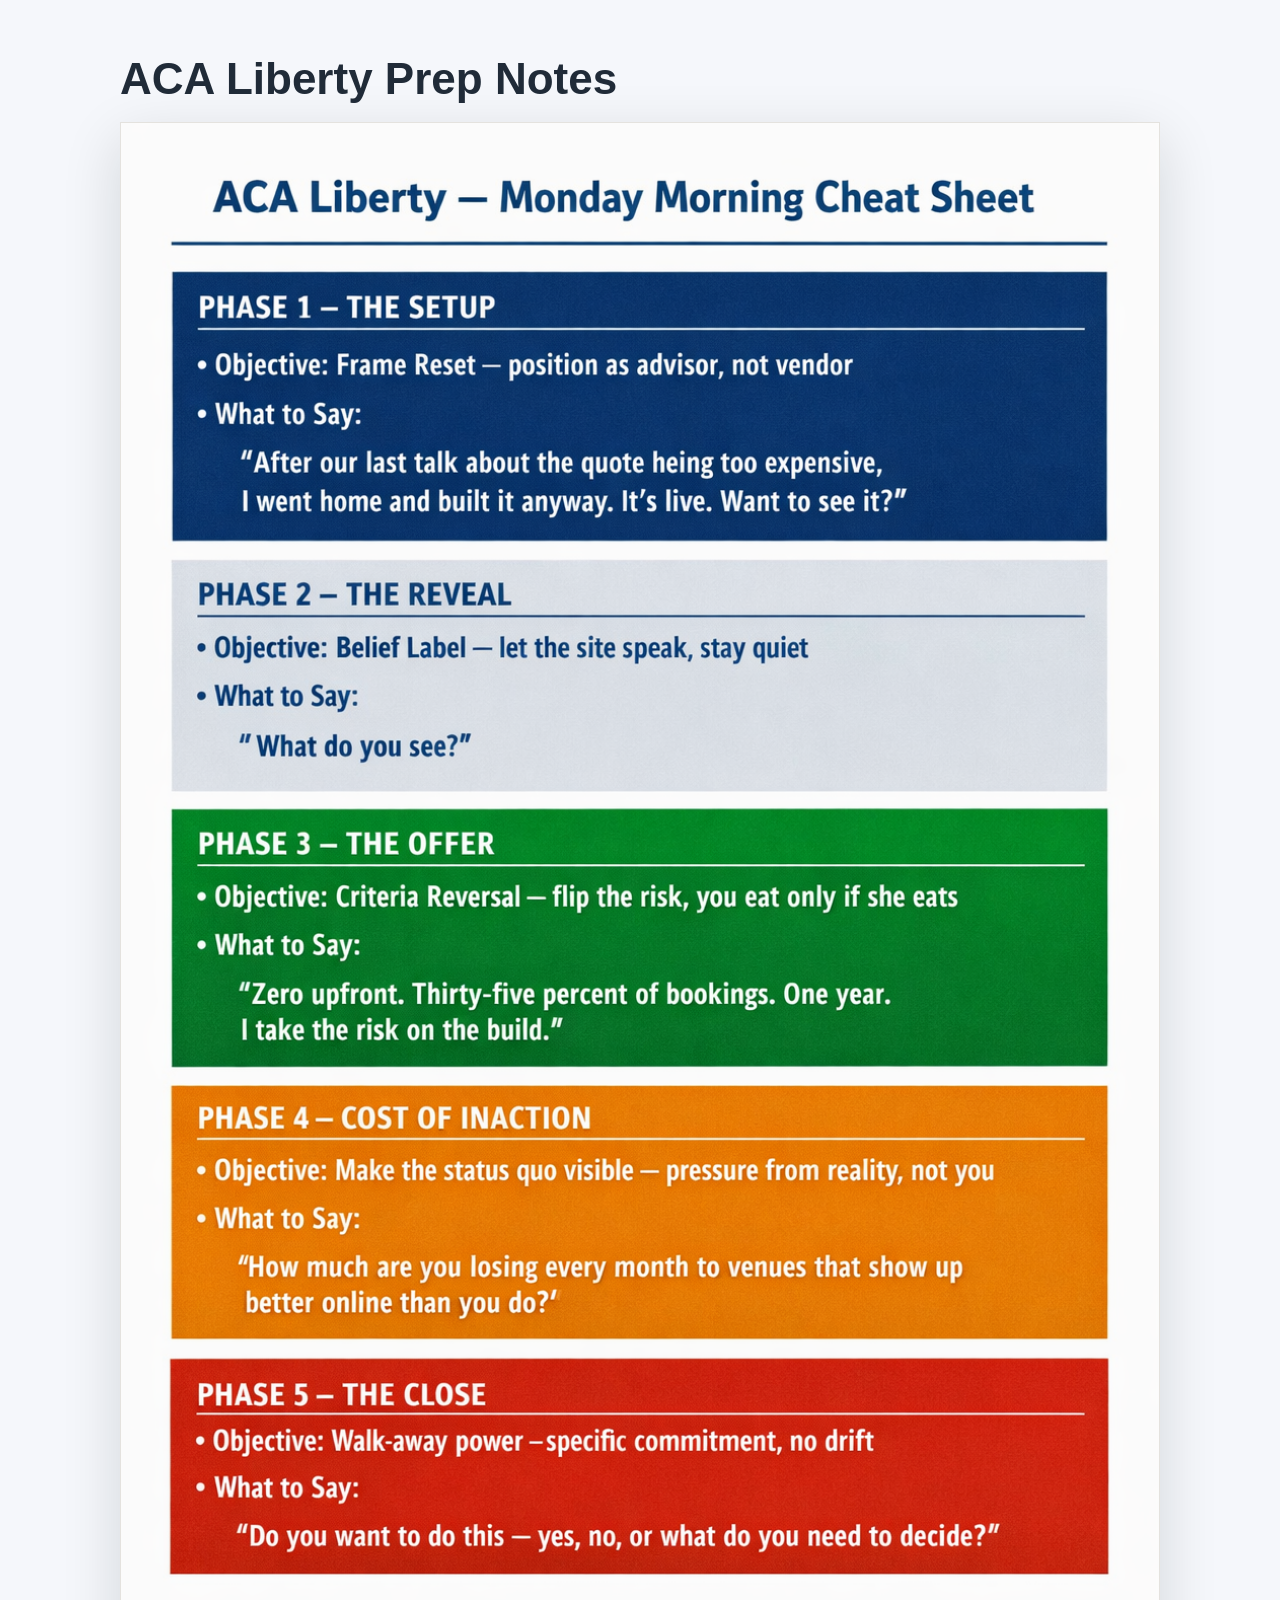
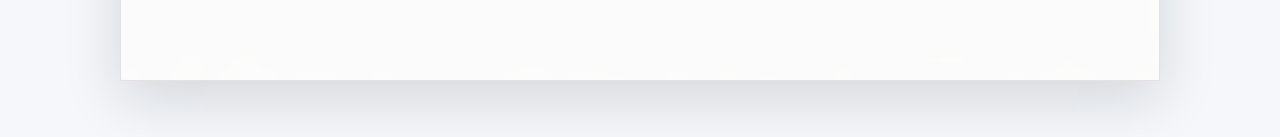
<file: prep-notes.html>
<!doctype html>
<html lang="en">
  <head>
    <meta charset="utf-8">
    <meta name="viewport" content="width=device-width, initial-scale=1">
    <title>Prep Notes</title>
    <meta name="robots" content="noindex, nofollow">
    <link rel="stylesheet" href="styles.css">
  </head>
  <body class="prep-notes-page">
    <main class="prep-notes-wrap" aria-labelledby="prep-notes-title">
      <h1 id="prep-notes-title">ACA Liberty Prep Notes</h1>
      <img src="assets/private/aca-liberty-cheat-sheet.png" alt="ACA Liberty Monday morning cheat sheet">
    </main>
  </body>
</html>
</file>
<file: styles.css>
:root {
  --ink: #202123;
  --muted: #68625d;
  --paper: #fbf8f1;
  --cream: #f1e9dc;
  --white: #fffdf8;
  --charcoal: #171b22;
  --navy: #202b38;
  --brick: #8a3f2d;
  --brick-dark: #5b2d22;
  --brass: #b5894d;
  --sage: #596b5f;
  --line: rgba(32, 33, 35, 0.14);
  --shadow: 0 22px 55px rgba(29, 24, 20, 0.16);
}

* {
  box-sizing: border-box;
}

html {
  scroll-behavior: smooth;
}

body {
  margin: 0;
  color: var(--ink);
  background: var(--paper);
  font-family: Inter, system-ui, -apple-system, BlinkMacSystemFont, "Segoe UI", sans-serif;
  line-height: 1.55;
}

a {
  color: inherit;
}

img {
  display: block;
  width: 100%;
  height: 100%;
  object-fit: cover;
  background: #ddd3c6;
}

.site-header {
  position: sticky;
  top: 0;
  z-index: 20;
  display: flex;
  align-items: center;
  justify-content: space-between;
  gap: 24px;
  min-height: 76px;
  padding: 14px clamp(18px, 4vw, 56px);
  background: rgba(251, 248, 241, 0.94);
  border-bottom: 1px solid var(--line);
  backdrop-filter: blur(14px);
}

.brand {
  display: inline-flex;
  align-items: center;
  gap: 12px;
  min-width: 238px;
  text-decoration: none;
}

.brand-logo {
  width: 88px;
  height: auto;
  max-height: 54px;
  flex: 0 0 auto;
  object-fit: contain;
  background: transparent;
}

.brand strong,
.brand small {
  display: block;
}

.brand strong {
  font-size: 15px;
  line-height: 1.15;
}

.brand small {
  margin-top: 2px;
  color: var(--muted);
  font-size: 11px;
  line-height: 1.25;
}

.desktop-nav {
  display: flex;
  gap: clamp(14px, 2vw, 26px);
  font-size: 14px;
  font-weight: 800;
}

.desktop-nav a {
  text-decoration: none;
}

.menu-cta {
  display: inline-flex;
  align-items: center;
  justify-content: center;
  min-height: 36px;
  padding: 0.5rem 1rem;
  border: 1px solid #b8884a;
  border-radius: 2px;
  color: #0e1419 !important;
  background: #b8884a;
  font-size: 0.75rem;
  font-weight: 900;
  letter-spacing: 0.1em;
  line-height: 1;
  text-transform: uppercase;
  transition: background 0.3s ease, border-color 0.3s ease, transform 0.3s ease;
}

.menu-cta:hover,
.menu-cta:focus {
  border-color: #d4a463;
  background: #d4a463;
  transform: translateY(-1px);
}


.mobile-nav {
  position: relative;
  display: none;
  margin-left: auto;
}

.mobile-nav summary {
  display: inline-flex;
  align-items: center;
  justify-content: center;
  min-height: 42px;
  padding: 10px 14px;
  border: 1px solid rgba(91, 45, 34, 0.32);
  border-radius: 999px;
  color: var(--brick-dark);
  background: var(--white);
  font-size: 13px;
  font-weight: 900;
  list-style: none;
  cursor: pointer;
}

.mobile-nav summary::-webkit-details-marker {
  display: none;
}

.mobile-nav summary::after {
  margin-left: 8px;
  content: "v";
  font-size: 11px;
}

.mobile-nav[open] summary::after {
  content: "^";
}

.mobile-nav div {
  position: absolute;
  top: calc(100% + 10px);
  right: 0;
  z-index: 50;
  display: grid;
  min-width: 210px;
  overflow: hidden;
  border: 1px solid rgba(32, 33, 35, 0.14);
  background: var(--white);
  box-shadow: var(--shadow);
}

.mobile-nav a {
  padding: 13px 16px;
  border-bottom: 1px solid rgba(32, 33, 35, 0.08);
  color: var(--ink);
  font-size: 14px;
  font-weight: 900;
  text-decoration: none;
}

.mobile-nav a:last-child {
  border-bottom: 0;
}

.mobile-nav a:hover,
.mobile-nav a:focus-visible {
  color: var(--brick-dark);
  background: var(--cream);
}

.mobile-nav .menu-cta {
  margin: 10px;
  color: #0e1419 !important;
}

.button {
  display: inline-flex;
  align-items: center;
  justify-content: center;
  min-height: 46px;
  padding: 12px 18px;
  border: 1px solid transparent;
  border-radius: 4px;
  font-weight: 900;
  text-align: center;
  text-decoration: none;
  cursor: pointer;
}

.button-dark {
  color: var(--white);
  background: var(--brick-dark);
}

.button-light {
  color: var(--brick-dark);
  background: var(--white);
}

.button-outline-light {
  color: var(--white);
  border-color: rgba(255, 255, 255, 0.68);
}

.button-outline-dark {
  color: var(--brick-dark);
  border-color: rgba(91, 45, 34, 0.45);
}

.hero {
  position: relative;
  display: grid;
  align-items: end;
  min-height: clamp(620px, 92vh, 820px);
  overflow: hidden;
  color: var(--white);
  background: #141414;
}

.hero-media {
  position: absolute;
  inset: 0;
  overflow: hidden;
}

.hero-media iframe {
  position: absolute;
  top: 50%;
  left: 50%;
  width: 177.78vh;
  min-width: 100vw;
  height: 56.25vw;
  min-height: 100vh;
  border: 0;
  transform: translate(-50%, -50%) scale(1.08);
  pointer-events: none;
}
.foundation-photo-bg img {
  object-position: center center;
}
.foundation-hero .hero-scrim {
  background:
    linear-gradient(90deg, rgba(8, 10, 13, 0.92), rgba(8, 10, 13, 0.66) 46%, rgba(8, 10, 13, 0.2)),
    linear-gradient(0deg, rgba(8, 10, 13, 0.78), rgba(8, 10, 13, 0.08) 54%);
}

.hero-aca-logo {
  width: clamp(118px, 15vw, 178px);
  height: auto;
  margin: 0 0 22px;
  padding: 14px 16px;
  border: 1px solid rgba(255, 253, 248, 0.28);
  background: rgba(255, 253, 248, 0.9);
  box-shadow: 0 18px 42px rgba(0, 0, 0, 0.26);
  object-fit: contain;
}

.foundation-hero .eyebrow {
  color: #f1c77d;
  text-shadow: 0 2px 18px rgba(0, 0, 0, 0.65);
}

.foundation-hero h1 {
  color: #fffdf8;
  text-shadow: 0 4px 28px rgba(0, 0, 0, 0.78);
}

.foundation-hero .hero-copy {
  max-width: 700px;
  color: rgba(255, 253, 248, 0.94);
  font-weight: 800;
  text-shadow: 0 3px 18px rgba(0, 0, 0, 0.72);
}
.hero-scrim {
  position: absolute;
  inset: 0;
  background:
    linear-gradient(90deg, rgba(12, 13, 15, 0.9), rgba(12, 13, 15, 0.58) 48%, rgba(12, 13, 15, 0.24)),
    linear-gradient(0deg, rgba(12, 13, 15, 0.76), rgba(12, 13, 15, 0.08) 48%);
}

.hero-content {
  position: relative;
  width: min(760px, calc(100% - 36px));
  margin: 0 0 clamp(46px, 10vh, 96px) clamp(18px, 7vw, 96px);
}

.eyebrow {
  margin: 0 0 14px;
  color: var(--brass);
  font-size: 12px;
  font-weight: 900;
  letter-spacing: 0;
  text-transform: uppercase;
}

.eyebrow.dark {
  color: var(--brick);
}

h1,
h2,
h3,
p {
  margin-top: 0;
}

h1,
h2 {
  font-family: "Playfair Display", Georgia, serif;
  line-height: 1.04;
  letter-spacing: 0;
}

h1 {
  max-width: 760px;
  margin-bottom: 22px;
  font-size: clamp(46px, 7vw, 86px);
}

h2 {
  margin-bottom: 18px;
  font-size: clamp(34px, 4.6vw, 58px);
}

h3 {
  margin-bottom: 10px;
  font-size: 20px;
  line-height: 1.2;
}

.hero-copy {
  max-width: 650px;
  margin-bottom: 16px;
  font-size: clamp(18px, 2vw, 24px);
}

.hero-location {
  max-width: 590px;
  margin-bottom: 28px;
  color: rgba(255, 255, 255, 0.84);
}

.hero-actions {
  display: flex;
  flex-wrap: wrap;
  gap: 12px;
}



.why-hero .hero-scrim {
  background:
    linear-gradient(90deg, rgba(17, 19, 22, 0.94), rgba(17, 19, 22, 0.68) 50%, rgba(17, 19, 22, 0.24)),
    linear-gradient(0deg, rgba(17, 19, 22, 0.8), rgba(17, 19, 22, 0.08) 54%);
}

.why-hero .hero-copy,
.why-hero .hero-location {
  max-width: 820px;
  text-shadow: 0 3px 18px rgba(0, 0, 0, 0.72);
}

.why-partnership-section {
  color: var(--white);
  background: linear-gradient(135deg, var(--navy), #111316);
}

.why-partnership-section .section-heading h2,
.why-partnership-section .section-heading p {
  color: var(--white);
}

.why-proposal-list {
  max-width: 780px;
}

.why-proposal-list li {
  color: var(--white);
}

.offer-teaser-section {
  background: linear-gradient(135deg, var(--navy), #111316);
}

.offer-teaser-box {
  width: min(820px, 100%);
  margin: 0 auto;
  padding: clamp(30px, 6vw, 54px);
  border: 1px solid rgba(181, 137, 77, 0.38);
  color: var(--white);
  background:
    linear-gradient(0deg, rgba(17, 19, 22, 0.9), rgba(17, 19, 22, 0.9)),
    repeating-linear-gradient(45deg, rgba(181, 137, 77, 0.22) 0 2px, transparent 2px 10px);
  box-shadow: 0 22px 60px rgba(0, 0, 0, 0.24);
  text-align: center;
}

.offer-teaser-box h2 {
  color: var(--white);
}

.offer-teaser-box p {
  max-width: 620px;
  margin-right: auto;
  margin-left: auto;
  color: rgba(255, 255, 255, 0.78);
  font-size: 18px;
}

.offer-teaser-box .button {
  margin-top: 14px;
}

.offer-page-section {
  min-height: 100vh;
  padding: clamp(72px, 10vw, 120px) clamp(18px, 7vw, 96px);
  color: #f4efe6;
  background:
    radial-gradient(ellipse at 12% 8%, rgba(184, 136, 74, 0.12) 0%, transparent 46%),
    radial-gradient(ellipse at 90% 88%, rgba(184, 136, 74, 0.08) 0%, transparent 48%),
    #0e1419;
}

.offer-page-inner {
  width: min(1080px, 100%);
  margin: 0 auto;
}

.offer-aca-card {
  display: flex;
  flex-wrap: wrap;
  align-items: center;
  gap: 22px;
  margin-bottom: clamp(46px, 7vw, 72px);
  padding: 22px;
  border: 1px solid rgba(184, 136, 74, 0.3);
  background: rgba(255, 255, 255, 0.04);
}

.offer-aca-card img {
  width: 150px;
  height: auto;
  padding: 16px;
  object-fit: contain;
  background: #f4efe6;
}

.offer-aca-card p {
  margin: 0;
  color: rgba(244, 239, 230, 0.76);
  font-family: "Playfair Display", Georgia, serif;
  font-size: 19px;
  font-style: italic;
}

.offer-aca-card strong,
.offer-kicker {
  display: block;
  color: #d4a463;
  font-family: Inter, system-ui, sans-serif;
  font-size: 12px;
  font-style: normal;
  font-weight: 900;
  letter-spacing: 0.18em;
  text-transform: uppercase;
}

.offer-kicker {
  margin: 0 0 18px;
}

.offer-page-section h1 {
  max-width: 900px;
  margin: 0;
  color: #f4efe6;
  font-size: clamp(48px, 8vw, 88px);
  line-height: 0.98;
}

.offer-page-section h1 span {
  color: #d4a463;
  font-style: italic;
}

.offer-intro {
  max-width: 620px;
  margin: 24px 0 clamp(44px, 7vw, 76px);
  color: rgba(244, 239, 230, 0.76);
  font-family: "Playfair Display", Georgia, serif;
  font-size: clamp(21px, 3vw, 30px);
  font-style: italic;
  line-height: 1.35;
}

.offer-grid {
  display: grid;
  grid-template-columns: repeat(3, minmax(0, 1fr));
  gap: 18px;
}

.offer-grid article {
  min-height: 100%;
  padding: clamp(22px, 3vw, 30px);
  border: 1px solid rgba(184, 136, 74, 0.25);
  background: rgba(255, 255, 255, 0.045);
}

.offer-grid img {
  width: 62px;
  height: 62px;
  margin-bottom: 20px;
  object-fit: contain;
  background: transparent;
}

.offer-grid h2 {
  color: #f4efe6;
  font-size: clamp(26px, 3vw, 36px);
}

.offer-grid p,
.offer-grid li {
  color: rgba(244, 239, 230, 0.74);
  font-size: 16px;
}

.offer-grid ul {
  display: grid;
  gap: 12px;
  margin: 0;
  padding-left: 18px;
}

.offer-frame {
  margin-top: clamp(44px, 7vw, 72px);
  padding-top: clamp(34px, 5vw, 54px);
  border-top: 1px solid rgba(184, 136, 74, 0.25);
}

.offer-frame p {
  max-width: 760px;
  color: #f4efe6;
  font-family: "Playfair Display", Georgia, serif;
  font-size: clamp(27px, 4vw, 44px);
  font-style: italic;
  line-height: 1.18;
}

.offer-signature {
  display: flex;
  flex-wrap: wrap;
  align-items: center;
  gap: 22px;
  margin-top: clamp(44px, 7vw, 72px);
  padding-top: 34px;
  border-top: 1px solid rgba(184, 136, 74, 0.25);
}

.offer-signature img {
  width: 112px;
  height: auto;
  object-fit: contain;
  background: transparent;
}

.offer-signature span {
  display: block;
  margin-bottom: 6px;
  color: rgba(244, 239, 230, 0.48);
  font-size: 11px;
  font-weight: 900;
  letter-spacing: 0.22em;
  text-transform: uppercase;
}

.offer-signature strong {
  display: block;
  color: #f4efe6;
  font-family: "Playfair Display", Georgia, serif;
  font-size: 26px;
}

.offer-signature p {
  margin: 6px 0 0;
  color: rgba(244, 239, 230, 0.72);
}

.market-hero .hero-media img {
  opacity: 0.72;
  filter: saturate(0.88) contrast(0.96) brightness(0.68);
}

.market-hero .hero-scrim {
  background:
    linear-gradient(90deg, rgba(17, 19, 22, 0.92), rgba(17, 19, 22, 0.62) 50%, rgba(17, 19, 22, 0.22)),
    linear-gradient(0deg, rgba(17, 19, 22, 0.82), rgba(17, 19, 22, 0.08) 54%);
}

.market-hero-content {
  text-align: left;
}

.market-intro-section {
  background: var(--white);
}

.market-intro-layout,
.market-compare-layout {
  display: grid;
  grid-template-columns: minmax(0, 0.95fr) minmax(320px, 1.05fr);
  gap: clamp(32px, 6vw, 80px);
  align-items: center;
}

.market-intro-layout p,
.market-compare-layout p {
  max-width: 760px;
  color: var(--muted);
  font-size: 18px;
}

.market-texture {
  margin: 0;
  overflow: hidden;
  border: 1px solid rgba(91, 45, 34, 0.16);
  background: var(--white);
  box-shadow: var(--shadow);
}

.market-texture img {
  width: 100%;
  aspect-ratio: 16 / 9;
  object-fit: cover;
}

.market-rate-section {
  background: #f8f8f8;
}

.rate-table-wrap {
  width: min(1060px, 100%);
  margin: 0 auto 28px;
  overflow: hidden;
  border: 1px solid #e0e0e0;
  background: var(--white);
  box-shadow: 0 12px 34px rgba(38, 29, 23, 0.06);
}

.rate-table-wrap h3 {
  margin: 0;
  padding: 20px 22px;
  border-bottom: 1px solid #e0e0e0;
  background: rgba(241, 233, 220, 0.42);
}

.market-rate-table {
  width: 100%;
  border-collapse: collapse;
}

.market-rate-table th,
.market-rate-table td {
  padding: 18px 22px;
  border-bottom: 1px solid #e0e0e0;
  text-align: left;
  vertical-align: top;
}

.market-rate-table th {
  color: var(--brick-dark);
  background: #fff;
  font-size: 13px;
  font-weight: 900;
  text-transform: uppercase;
}

.market-rate-table tr:last-child td {
  border-bottom: 0;
}

.market-rate-table td:nth-child(2) {
  color: var(--navy);
  font-weight: 900;
  white-space: nowrap;
}

.rate-source {
  width: min(1060px, 100%);
  margin: 10px auto 0;
  color: var(--muted);
  font-size: 14px;
  font-weight: 700;
}

.market-compare-section {
  background: var(--paper);
}

.market-cta-section {
  position: relative;
  display: grid;
  min-height: 460px;
  overflow: hidden;
  place-items: center start;
  color: var(--white);
  background: var(--charcoal);
}

.market-cta-image {
  position: absolute;
  inset: 0;
}

.market-cta-image img {
  width: 100%;
  height: 100%;
  object-fit: cover;
  opacity: 0.52;
  filter: saturate(0.9) brightness(0.72);
}

.market-cta-section::after {
  position: absolute;
  inset: 0;
  content: "";
  background: linear-gradient(90deg, rgba(17, 19, 22, 0.9), rgba(17, 19, 22, 0.48), rgba(17, 19, 22, 0.18));
}

.market-cta-content {
  position: relative;
  z-index: 1;
  width: min(760px, calc(100% - 36px));
  margin-left: clamp(18px, 7vw, 96px);
}

.market-cta-content h2 {
  color: var(--white);
}

.aca-calendar-section {
  background: #f6f8fb;
  border-bottom: 1px solid rgba(32, 33, 35, 0.1);
}

.calendar-shell {
  overflow: hidden;
  border: 1px solid rgba(32, 33, 35, 0.12);
  background: #fff;
  box-shadow: 0 18px 48px rgba(29, 24, 20, 0.1);
}

.calendar-toolbar {
  display: flex;
  align-items: end;
  justify-content: space-between;
  gap: 24px;
  padding: clamp(22px, 4vw, 34px);
  border-bottom: 1px solid rgba(32, 33, 35, 0.1);
}

.calendar-toolbar h2 {
  margin-bottom: 8px;
}

.calendar-toolbar p:last-child {
  max-width: 620px;
  margin-bottom: 0;
  color: var(--muted);
  font-size: 17px;
}

.calendar-controls {
  display: inline-flex;
  overflow: hidden;
  flex: 0 0 auto;
  border: 1px solid rgba(32, 33, 35, 0.16);
  border-radius: 999px;
  background: #fff;
}

.calendar-controls span {
  padding: 9px 14px;
  border-right: 1px solid rgba(32, 33, 35, 0.12);
  color: var(--muted);
  font-size: 13px;
  font-weight: 900;
}

.calendar-controls span:last-child {
  border-right: 0;
  color: var(--brick-dark);
  background: var(--cream);
}

.calendar-week-grid {
  display: grid;
  grid-template-columns: repeat(5, minmax(0, 1fr));
  border-bottom: 1px solid rgba(32, 33, 35, 0.1);
}

.calendar-week-grid article {
  min-height: 245px;
  padding: 14px;
  border-right: 1px solid rgba(32, 33, 35, 0.1);
  background: linear-gradient(180deg, #fff, #fbfcff);
}

.calendar-week-grid article:last-child {
  border-right: 0;
}

.calendar-day {
  display: flex;
  align-items: center;
  justify-content: space-between;
  margin-bottom: 14px;
  padding-bottom: 10px;
  border-bottom: 1px solid rgba(32, 33, 35, 0.1);
}

.calendar-day span {
  color: var(--muted);
  font-size: 12px;
  font-weight: 900;
  text-transform: uppercase;
}

.calendar-day strong {
  color: var(--navy);
  font-size: 18px;
}

.calendar-event {
  display: grid;
  gap: 4px;
  margin-bottom: 10px;
  padding: 10px;
  border-left: 4px solid #4285f4;
  border-radius: 4px;
  background: #eef4ff;
  color: #16365f;
  font-size: 13px;
  line-height: 1.3;
}

.calendar-event strong {
  font-size: 11px;
  text-transform: uppercase;
}

.calendar-event.liberty {
  border-left-color: var(--brass);
  background: #fbf4e7;
  color: var(--brick-dark);
}

.calendar-event.online {
  border-left-color: #0f9d58;
  background: #edf8f2;
  color: #0d5635;
}

.calendar-event.special {
  border-left-color: #db4437;
  background: #fff0ee;
  color: #7c2119;
}

.calendar-upcoming {
  display: grid;
  grid-template-columns: repeat(3, minmax(0, 1fr));
  gap: 0;
}

.calendar-upcoming article {
  display: grid;
  grid-template-columns: 76px minmax(0, 1fr);
  gap: 14px;
  min-height: 94px;
  padding: 18px;
  border-right: 1px solid rgba(32, 33, 35, 0.1);
  border-bottom: 1px solid rgba(32, 33, 35, 0.1);
}

.calendar-upcoming time {
  display: grid;
  place-items: center;
  height: 52px;
  border-radius: 8px;
  color: #fff;
  background: var(--navy);
  font-weight: 900;
}

.calendar-upcoming strong,
.calendar-upcoming span {
  display: block;
}

.calendar-upcoming strong {
  color: var(--ink);
  line-height: 1.25;
}

.calendar-upcoming span {
  margin-top: 4px;
  color: var(--muted);
  font-size: 13px;
  font-weight: 700;
}

.section-pad {
  padding: clamp(72px, 10vw, 126px) clamp(18px, 7vw, 96px);
}

.section-heading {
  max-width: 840px;
  margin-bottom: clamp(30px, 4vw, 48px);
}

.section-heading p,
.story-copy p,
.business-copy p,
.inquiry-copy p {
  max-width: 720px;
  color: var(--muted);
  font-size: 18px;
}


.aca-leadership-section {
  background: var(--white);
}

.aca-leadership-layout {
  display: grid;
  grid-template-columns: minmax(0, 1.45fr) minmax(210px, 0.7fr);
  gap: clamp(22px, 4vw, 48px);
  align-items: center;
}

.aca-leadership-copy h2 {
  max-width: 700px;
}

.aca-leadership-copy p {
  max-width: 720px;
  color: var(--muted);
  font-size: 18px;
}

.manager-card {
  margin: 0;
  border: 1px solid rgba(91, 45, 34, 0.16);
  background: var(--paper);
  box-shadow: var(--shadow);
}

.manager-card img {
  width: 100%;
  aspect-ratio: 1 / 1;
  object-fit: cover;
}

.manager-card figcaption {
  padding: 16px 18px 18px;
}

.manager-card strong,
.manager-card span {
  display: block;
}

.manager-card strong {
  color: var(--brick-dark);
  font-size: 18px;
}

.manager-card span {
  color: var(--muted);
  font-size: 14px;
  font-weight: 800;
}

.snapshot {
  background: var(--white);
}

.snapshot-grid {
  display: grid;
  grid-template-columns: repeat(4, minmax(0, 1fr));
  gap: 16px;
}

.snapshot-grid article,
.detail-cards article,
.media-card-grid article {
  border: 1px solid var(--line);
  background: var(--white);
  box-shadow: 0 12px 34px rgba(38, 29, 23, 0.08);
}

.snapshot-grid article {
  min-height: 214px;
  padding: 26px;
}

.snapshot-grid p,
.detail-cards p,
.media-card-grid p {
  color: var(--muted);
}

.visual-snapshot-grid article {
  display: flex;
  min-height: 0;
  overflow: hidden;
  flex-direction: column;
  padding: 0;
  transition: transform 180ms ease, box-shadow 180ms ease;
}

.visual-snapshot-grid article:hover {
  transform: translateY(-3px);
  box-shadow: 0 18px 42px rgba(38, 29, 23, 0.14);
}

.snapshot-card-image {
  width: 100%;
  height: clamp(150px, 18vw, 220px);
  object-fit: cover;
  background: #ddd3c6;
}

.snapshot-card-body {
  padding: 22px 26px 26px;
}

.snapshot-card-body h3 {
  margin-bottom: 8px;
}

.snapshot-card-body p {
  margin-bottom: 0;
}
.center-cta {
  margin-top: 28px;
}

.image-story {
  display: grid;
  grid-template-columns: minmax(300px, 0.82fr) minmax(0, 1.18fr);
  gap: clamp(32px, 6vw, 82px);
  align-items: center;
}

.image-story-reverse {
  grid-template-columns: minmax(0, 1.18fr) minmax(300px, 0.82fr);
  background: var(--cream);
}

.image-story-reverse .story-copy {
  order: 2;
}

.story-copy .button {
  margin-top: 10px;
}

.venue-story-combo {
  display: grid;
  grid-template-columns: minmax(340px, 0.94fr) minmax(0, 1.06fr);
  gap: clamp(34px, 5vw, 78px);
  align-items: center;
  background: var(--cream);
}

.history-mini-carousel {
  position: relative;
  min-height: clamp(360px, 42vw, 560px);
  overflow: hidden;
  border: 1px solid rgba(32, 33, 35, 0.1);
  background: #171512;
  box-shadow: var(--shadow);
}

.history-mini-carousel img {
  position: absolute;
  inset: 0;
  width: 100%;
  height: 100%;
  object-fit: cover;
  opacity: 0;
  animation: historyMiniFade 9s infinite;
}

.history-mini-carousel img:nth-child(2) {
  animation-delay: 3s;
}

.history-mini-carousel img:nth-child(3) {
  animation-delay: 6s;
}

@keyframes historyMiniFade {
  0%,
  6% {
    opacity: 0;
    transform: scale(1.035);
  }

  12%,
  33% {
    opacity: 1;
    transform: scale(1);
  }

  39%,
  100% {
    opacity: 0;
    transform: scale(1.02);
  }
}

.venue-story-copy {
  display: grid;
  gap: clamp(30px, 4vw, 52px);
}

.story-copy-block {
  max-width: 760px;
}

.story-copy-block .button {
  margin-top: 10px;
}

.event-style-combo {
  display: grid;
  grid-template-columns: minmax(0, 1.08fr) minmax(340px, 0.92fr);
  gap: clamp(34px, 5vw, 78px);
  align-items: center;
  background: var(--paper);
}

.decor-parallax-carousel {
  position: relative;
  min-height: clamp(430px, 46vw, 620px);
  overflow: hidden;
}

.decor-parallax-carousel::before {
  position: absolute;
  inset: 12% 2% 8% 10%;
  content: "";
  background: rgba(181, 137, 77, 0.13);
  filter: blur(34px);
}

.decor-slide {
  position: absolute;
  inset: 0;
  opacity: 0;
  animation: decorSlideFade 9s infinite;
}

.decor-slide:nth-child(2) {
  animation-delay: 3s;
}

.decor-slide:nth-child(3) {
  animation-delay: 6s;
}

.decor-layer {
  position: absolute;
  display: block;
  object-fit: cover;
  box-shadow: 0 24px 54px rgba(38, 29, 23, 0.2);
  animation: decorLayerDrift 9s ease-in-out infinite;
}

.decor-layer-wide {
  top: 9%;
  left: 2%;
  width: 60%;
  height: 64%;
}

.decor-layer-card {
  top: 26%;
  left: 35%;
  width: 34%;
  height: 50%;
  animation-name: decorLayerDriftReverse;
}

.decor-layer-tall {
  right: 1%;
  bottom: 6%;
  width: 38%;
  height: 72%;
  animation-duration: 10s;
}

.decor-slide:nth-child(2) .decor-layer,
.decor-slide:nth-child(3) .decor-layer {
  animation-delay: inherit;
}

@keyframes decorSlideFade {
  0%,
  5% {
    opacity: 0;
  }

  12%,
  34% {
    opacity: 1;
  }

  41%,
  100% {
    opacity: 0;
  }
}

@keyframes decorLayerDrift {
  0% {
    transform: translate3d(-18px, 16px, 0) scale(1.04);
  }

  48% {
    transform: translate3d(14px, -10px, 0) scale(1);
  }

  100% {
    transform: translate3d(22px, -14px, 0) scale(1.03);
  }
}

@keyframes decorLayerDriftReverse {
  0% {
    transform: translate3d(22px, -12px, 0) scale(1.03);
  }

  48% {
    transform: translate3d(-12px, 12px, 0) scale(1);
  }

  100% {
    transform: translate3d(-20px, 16px, 0) scale(1.04);
  }
}

.event-style-copy {
  display: grid;
  gap: clamp(30px, 4vw, 52px);
}

.compact-detail-cards {
  margin-top: 22px;
}

.compact-detail-cards article {
  padding: 18px 20px;
}

.feature-gallery {
  display: grid;
  gap: 14px;
}

.four-pack {
  grid-template-columns: 1.2fr 0.8fr;
  grid-auto-rows: 180px;
}

.four-pack img {
  box-shadow: var(--shadow);
}

.four-pack .large {
  grid-row: span 3;
}


.foundation-graphic-section {
  overflow: hidden;
}

.cost-section {
  background: var(--cream);
}

.flag-section {
  background: var(--paper);
}

.community-growth-section {
  background: var(--white);
}

.foundation-graphic-layout {
  display: grid;
  grid-template-columns: minmax(0, 0.9fr) minmax(360px, 1.1fr);
  gap: clamp(28px, 5vw, 72px);
  align-items: center;
}

.foundation-graphic-layout.reverse {
  grid-template-columns: minmax(360px, 1.08fr) minmax(0, 0.92fr);
}

.foundation-graphic-copy .section-heading {
  margin-bottom: 24px;
}

.foundation-graphic-copy .section-heading,
.foundation-graphic-copy .section-heading p {
  max-width: 760px;
}

.foundation-section-graphic {
  margin: 0;
  overflow: hidden;
  border: 1px solid rgba(91, 45, 34, 0.16);
  background: var(--white);
  box-shadow: var(--shadow);
}

.foundation-section-graphic img {
  width: 100%;
  height: auto;
  aspect-ratio: 4 / 3;
  object-fit: cover;
}

.foundation-value-line {
  margin: 26px 0 0;
  color: var(--brick-dark);
  font-family: "Playfair Display", Georgia, serif;
  font-size: clamp(28px, 4vw, 46px);
  font-weight: 900;
  line-height: 1.05;
}

.check-list {
  display: grid;
  gap: 12px;
  margin: 24px 0 0;
  padding: 0;
  list-style: none;
}

.check-list li {
  position: relative;
  padding-left: 25px;
  font-weight: 700;
}

.check-list li::before {
  position: absolute;
  top: 0.35em;
  left: 0;
  width: 11px;
  height: 11px;
  content: "";
  background: var(--brass);
}

.details-section {
  background: var(--white);
}

.details-layout {
  display: grid;
  grid-template-columns: minmax(0, 1.25fr) minmax(280px, 0.75fr);
  gap: clamp(24px, 5vw, 60px);
  align-items: center;
}

.detail-images {
  display: grid;
  grid-template-columns: repeat(4, minmax(0, 1fr));
  gap: 14px;
}

.detail-images img {
  aspect-ratio: 3 / 4;
  box-shadow: var(--shadow);
}

.detail-images img:nth-child(2),
.detail-images img:nth-child(4) {
  margin-top: 42px;
}

.detail-cards {
  display: grid;
  gap: 14px;
}

.detail-cards article {
  padding: 24px;
}

.pill-list {
  display: flex;
  flex-wrap: wrap;
  gap: 10px;
  margin: 24px 0;
  padding: 0;
  list-style: none;
}

.pill-list li {
  padding: 9px 12px;
  border: 1px solid rgba(91, 45, 34, 0.24);
  border-radius: 999px;
  background: rgba(255, 253, 248, 0.74);
  font-size: 14px;
  font-weight: 800;
}

.history-teaser {
  display: grid;
  grid-template-columns: minmax(0, 0.92fr) minmax(320px, 1.08fr);
  gap: clamp(32px, 6vw, 80px);
  align-items: center;
  background: var(--white);
}

.history-teaser-copy p {
  max-width: 720px;
  color: var(--muted);
  font-size: 18px;
}

.history-teaser-images {
  display: grid;
  grid-template-columns: 0.9fr 1.1fr;
  gap: 14px;
}

.history-teaser-images img {
  aspect-ratio: 3 / 4;
  box-shadow: var(--shadow);
}

.history-teaser-images img:nth-child(2) {
  margin-top: 54px;
}

.business-section {
  display: grid;
  grid-template-columns: minmax(0, 0.95fr) minmax(0, 1.05fr);
  gap: clamp(32px, 6vw, 80px);
  align-items: center;
  color: var(--white);
  background: var(--charcoal);
}

.business-copy p {
  color: rgba(255, 255, 255, 0.78);
}

.list-columns {
  display: grid;
  grid-template-columns: repeat(2, minmax(0, 1fr));
  gap: 24px;
  margin: 28px 0;
}

.list-columns ul {
  display: grid;
  gap: 8px;
  margin: 0;
  padding-left: 18px;
  color: rgba(255, 255, 255, 0.82);
}

.business-images {
  display: grid;
  grid-template-columns: 1fr 1fr;
  grid-auto-rows: 230px;
  gap: 14px;
}

.business-images img:first-child {
  grid-row: span 2;
}

.immersive-tour {
  position: relative;
  overflow: hidden;
  padding: clamp(82px, 10vw, 120px) clamp(18px, 4vw, 42px);
  color: var(--white);
  background:
    radial-gradient(circle at 18% 12%, rgba(181, 137, 77, 0.22), transparent 32%),
    radial-gradient(circle at 82% 18%, rgba(0, 200, 83, 0.12), transparent 28%),
    #0d0d0d;
}

.tour-header {
  position: relative;
  z-index: 1;
  max-width: 820px;
  margin: 0 auto clamp(46px, 7vw, 80px);
  text-align: center;
}

.tour-header .eyebrow {
  color: rgba(255, 255, 255, 0.7);
  font-size: 1rem;
  letter-spacing: 2px;
  text-transform: uppercase;
}

.tour-header h2 {
  margin: 10px 0 16px;
  color: var(--white);
  font-size: clamp(2.35rem, 5vw, 3rem);
  font-weight: 800;
}

.tour-header .subtext {
  max-width: 700px;
  margin: 0 auto;
  color: rgba(255, 255, 255, 0.75);
  font-size: clamp(1.05rem, 2vw, 1.2rem);
}

.tour-grid {
  position: relative;
  z-index: 1;
  display: grid;
  grid-template-columns: repeat(auto-fit, minmax(360px, 1fr));
  gap: clamp(26px, 4vw, 50px);
}

.tour-card {
  position: relative;
  overflow: hidden;
  border: 1px solid rgba(255, 255, 255, 0.1);
  border-radius: 22px;
  background: rgba(255, 255, 255, 0.04);
  box-shadow: 0 20px 40px rgba(0, 0, 0, 0.4);
  transition: transform 0.4s ease, box-shadow 0.4s ease;
}

.tour-bg {
  position: absolute;
  inset: 0;
  background:
    radial-gradient(circle at 20% 20%, rgba(255, 255, 255, 0.18), transparent 28%),
    linear-gradient(135deg, rgba(181, 137, 77, 0.18), rgba(138, 63, 45, 0.18)),
    repeating-linear-gradient(45deg, rgba(255, 255, 255, 0.08) 0 2px, transparent 2px 10px);
  opacity: 0.08;
  pointer-events: none;
  transform: scale(1.2);
  transition: transform 0.6s ease, opacity 0.6s ease;
}

.tour-frame {
  position: relative;
  z-index: 1;
  width: 100%;
  height: clamp(260px, 28vw, 420px);
  overflow: hidden;
  background: #111316;
}

.tour-frame iframe {
  display: block;
  width: 100%;
  height: 100%;
  border: 0;
}

.tour-info {
  position: relative;
  z-index: 2;
  padding: 30px;
}

.tour-info h3 {
  margin: 0 0 12px;
  color: var(--white);
  font-size: 1.6rem;
  font-weight: 700;
}

.tour-btn {
  display: inline-block;
  padding: 10px 22px;
  border-radius: 8px;
  color: var(--white);
  background: #00c853;
  font-weight: 700;
  text-decoration: none;
  transition: background 0.2s ease, transform 0.2s ease;
}

.tour-btn:hover {
  background: #00a844;
  transform: translateY(-1px);
}

.tour-card:hover {
  transform: translateY(-12px);
  box-shadow: 0 30px 60px rgba(0, 0, 0, 0.55);
}

.tour-card:hover .tour-bg {
  opacity: 0.14;
  transform: scale(1.35);
}

.full-gallery {
  background: var(--white);
}

.masonry-gallery {
  column-count: 4;
  column-gap: 14px;
}

.masonry-gallery img {
  height: auto;
  margin: 0 0 14px;
  break-inside: avoid;
  box-shadow: 0 12px 30px rgba(38, 29, 23, 0.12);
}

.inquiry-section {
  display: grid;
  grid-template-columns: minmax(0, 0.84fr) minmax(320px, 1.16fr);
  gap: clamp(34px, 6vw, 82px);
  padding: clamp(72px, 10vw, 128px) clamp(18px, 7vw, 96px);
  color: var(--white);
  background: var(--navy);
}

.inquiry-copy h2 {
  color: var(--white);
}

.inquiry-copy p {
  color: rgba(255, 255, 255, 0.78);
}

.contact-block {
  display: grid;
  gap: 5px;
  margin-top: 28px;
  color: rgba(255, 255, 255, 0.84);
}

.contact-block strong {
  color: var(--white);
}

.inquiry-form {
  display: grid;
  grid-template-columns: repeat(2, minmax(0, 1fr));
  gap: 16px;
  padding: clamp(22px, 4vw, 34px);
  color: var(--ink);
  background: var(--white);
  box-shadow: var(--shadow);
}

.ninja-form-panel {
  display: block;
  min-height: 760px;
  padding: 0;
  overflow: hidden;
}

.ninja-form-panel iframe,
.event-request-modal iframe {
  display: block;
  width: 100%;
  border: 0;
}

.ninja-form-panel iframe {
  min-height: 960px;
}

.event-request-modal {
  width: min(940px, calc(100vw - 28px));
  max-height: min(92vh, 980px);
  padding: 0;
  border: 0;
  background: transparent;
}

.event-request-modal::backdrop {
  background: rgba(17, 19, 22, 0.74);
  backdrop-filter: blur(5px);
}

.event-request-shell {
  overflow: hidden;
  border: 1px solid rgba(255, 255, 255, 0.24);
  border-radius: 8px;
  background: var(--white);
  box-shadow: 0 28px 90px rgba(0, 0, 0, 0.34);
}

.event-request-bar {
  display: flex;
  align-items: center;
  justify-content: space-between;
  gap: 18px;
  padding: 18px 20px;
  border-bottom: 1px solid rgba(32, 33, 35, 0.12);
  background: #fbf8f2;
}

.event-request-bar h2 {
  margin: 2px 0 0;
  font-size: clamp(26px, 3vw, 38px);
}

.event-request-close {
  min-height: 40px;
  border: 1px solid rgba(91, 45, 34, 0.28);
  border-radius: 999px;
  padding: 0 16px;
  color: var(--brick-dark);
  background: var(--white);
  font: inherit;
  font-weight: 900;
  cursor: pointer;
}

.event-request-modal iframe {
  height: min(78vh, 760px);
  background: var(--white);
}

label {
  display: grid;
  gap: 6px;
  font-size: 13px;
  font-weight: 900;
}

input,
select,
textarea {
  width: 100%;
  min-height: 44px;
  border: 1px solid rgba(32, 33, 35, 0.22);
  border-radius: 3px;
  padding: 10px 12px;
  color: var(--ink);
  background: #fff;
  font: inherit;
}

textarea {
  resize: vertical;
}

.full {
  grid-column: 1 / -1;
}

.site-footer {
  display: grid;
  grid-template-columns: 1.25fr 0.75fr 0.75fr 0.9fr;
  gap: 30px;
  padding: 50px clamp(18px, 7vw, 96px);
  color: rgba(255, 255, 255, 0.76);
  background: #111316;
}

.site-footer h2,
.site-footer h3 {
  color: var(--white);
}

.site-footer h2 {
  font-family: "Playfair Display", Georgia, serif;
  font-size: 30px;
}

.site-footer a {
  display: block;
  margin-bottom: 8px;
  text-decoration: none;
}

.prep-secret-link {
  align-self: end;
  justify-self: end;
  width: auto;
  height: auto;
  margin: 0;
  color: #f28c28;
  opacity: 0.5;
  overflow: visible;
  border-radius: 0;
  font-size: 10px;
  font-weight: 800;
  letter-spacing: 0;
  line-height: 1;
  text-decoration: none;
  transition: opacity 160ms ease;
}

.prep-secret-link:hover,
.prep-secret-link:focus {
  opacity: 0.85;
}

.prep-notes-page {
  min-height: 100vh;
  background: #f5f7fb;
}

.prep-notes-wrap {
  width: min(1040px, calc(100% - 24px));
  margin: 0 auto;
  padding: clamp(22px, 5vw, 56px) 0;
}

.prep-notes-wrap h1 {
  margin-bottom: 20px;
  color: var(--navy);
  font-family: Inter, Arial, sans-serif;
  font-size: clamp(28px, 5vw, 44px);
}

.prep-notes-wrap img {
  width: 100%;
  height: auto;
  border: 1px solid rgba(32, 33, 35, 0.12);
  background: var(--white);
  box-shadow: 0 18px 55px rgba(17, 19, 22, 0.14);
}


.foundation-secret-link {
  display: inline-block;
  margin-top: 12px;
  color: rgba(255, 255, 255, 0.2);
  font-size: 11px;
  font-weight: 800;
  letter-spacing: 0;
  text-decoration: none;
  transition: color 180ms ease, opacity 180ms ease;
}

.foundation-secret-link:hover,
.foundation-secret-link:focus-visible {
  color: var(--brass);
  opacity: 1;
  outline: none;
}

.history-hero {
  position: relative;
  display: grid;
  grid-template-columns: minmax(0, 1.05fr) minmax(320px, 0.95fr);
  min-height: 700px;
  overflow: hidden;
  color: var(--white);
  background: var(--charcoal);
}

.history-hero::after {
  position: absolute;
  inset: 0;
  pointer-events: none;
  content: "";
  background:
    linear-gradient(90deg, rgba(23, 27, 34, 0.96), rgba(23, 27, 34, 0.74) 42%, rgba(23, 27, 34, 0.18)),
    repeating-linear-gradient(45deg, rgba(181, 137, 77, 0.08) 0 2px, transparent 2px 9px);
}

.history-hero-image {
  position: absolute;
  inset: 0;
  overflow: hidden;
}

.history-hero-image img {
  opacity: 0.7;
  filter: sepia(0.22);
}

.history-hero-image iframe {
  position: absolute;
  top: 50%;
  left: 50%;
  width: 177.78vh;
  min-width: 100vw;
  height: 56.25vw;
  min-height: 100vh;
  border: 0;
  opacity: 0.72;
  transform: translate(-50%, -50%) scale(1.08);
  pointer-events: none;
}

.history-hero-copy {
  position: relative;
  z-index: 1;
  align-self: end;
  max-width: 860px;
  padding: clamp(92px, 13vw, 150px) clamp(18px, 7vw, 96px);
}

.history-hero-copy p {
  max-width: 760px;
  color: rgba(255, 255, 255, 0.84);
  font-size: clamp(18px, 2vw, 23px);
}

.history-hero-copy .core-line {
  margin: 26px 0;
  color: var(--brass);
  font-family: "Playfair Display", Georgia, serif;
  font-size: clamp(26px, 3vw, 40px);
  line-height: 1.12;
}

.history-hero img:not(.no-antique),
.archive-carousel img:not(.no-antique),
.origin-section img:not(.no-antique),
.history-story img:not(.no-antique),
.merchant-section img:not(.no-antique),
.castle-section img:not(.no-antique),
.then-now img:not(.no-antique) {
  filter: sepia(0.34) saturate(0.82) contrast(0.94) brightness(0.98);
}

.history-hero img:not(.no-antique),
.archive-carousel img:not(.no-antique),
.archive-wide img,
.castle-section img:not(.no-antique) {
  border-color: #e8dcc9;
}

.no-antique {
  filter: none;
}

.archive-carousel-section {
  padding: clamp(36px, 5vw, 64px) clamp(18px, 7vw, 96px);
  background: var(--cream);
  border-bottom: 1px solid var(--line);
}

.restoration-roots {
  display: grid;
  grid-template-columns: minmax(0, 0.92fr) minmax(340px, 1.08fr);
  gap: clamp(34px, 6vw, 82px);
  align-items: center;
  background:
    linear-gradient(0deg, rgba(255, 253, 248, 0.94), rgba(255, 253, 248, 0.94)),
    repeating-linear-gradient(45deg, rgba(181, 137, 77, 0.13) 0 2px, transparent 2px 10px);
}

.restoration-roots-copy {
  max-width: 760px;
}

.restoration-roots-copy p {
  color: var(--muted);
  font-size: 18px;
}

.restoration-roots-copy .button {
  margin-top: 12px;
}

.restoration-roots-media {
  display: grid;
  grid-template-columns: 1.15fr 0.85fr;
  gap: 14px;
  align-items: stretch;
}

.restoration-roots-media figure {
  position: relative;
  min-height: 210px;
  margin: 0;
  overflow: hidden;
  border: 1px solid #e8dcc9;
  background: var(--white);
  box-shadow: 0 12px 32px rgba(38, 29, 23, 0.1);
}

.restoration-roots-media .roots-feature {
  grid-row: span 2;
}

.restoration-roots-media img {
  width: 100%;
  height: 100%;
  object-fit: cover;
  filter: sepia(0.34) saturate(0.82) contrast(0.94) brightness(0.98);
}

.restoration-roots-media figcaption {
  position: absolute;
  right: 12px;
  bottom: 12px;
  left: 12px;
  padding: 9px 10px;
  color: var(--white);
  background: rgba(17, 19, 22, 0.74);
  font-size: 12px;
  font-weight: 900;
  text-transform: uppercase;
}

.archive-carousel-heading {
  max-width: 720px;
  margin-bottom: 22px;
}

.archive-carousel-heading h2 {
  font-size: clamp(30px, 3.8vw, 48px);
}

.archive-carousel {
  display: grid;
  grid-auto-flow: column;
  grid-auto-columns: minmax(320px, 46vw);
  gap: 18px;
  overflow-x: auto;
  padding: 4px 0 18px;
  scroll-snap-type: x mandatory;
  scrollbar-color: var(--brass) rgba(91, 45, 34, 0.16);
}

.archive-carousel figure {
  margin: 0;
  scroll-snap-align: start;
  background: var(--white);
  box-shadow: var(--shadow);
}

.archive-carousel img {
  height: clamp(260px, 34vw, 430px);
  object-fit: cover;
}

.archive-carousel figcaption {
  min-height: 92px;
  padding: 16px 18px 18px;
  color: var(--muted);
  font-size: 14px;
  font-weight: 700;
}

.origin-section,
.history-story,
.history-inquiry {
  display: grid;
  grid-template-columns: minmax(0, 0.92fr) minmax(300px, 1.08fr);
  gap: clamp(32px, 6vw, 80px);
  align-items: center;
}

.origin-section {
  background: var(--white);
}

.origin-visuals {
  display: grid;
  grid-template-columns: 1.2fr 0.8fr;
  gap: 16px;
  align-items: end;
}

.origin-visuals img {
  aspect-ratio: 4 / 3;
  box-shadow: var(--shadow);
}

.history-image-stack {
  display: grid;
  grid-template-columns: 1fr 0.82fr;
  gap: 16px;
  align-items: end;
}

.history-image-stack img {
  aspect-ratio: 3 / 4;
  box-shadow: var(--shadow);
}

.history-image-stack img:first-child {
  grid-column: 1 / -1;
  aspect-ratio: 16 / 9;
}

.artifact-card {
  min-height: 220px;
  padding: 26px;
  border: 1px solid rgba(91, 45, 34, 0.18);
  color: var(--ink);
  background:
    linear-gradient(0deg, rgba(255, 253, 248, 0.92), rgba(255, 253, 248, 0.92)),
    repeating-linear-gradient(45deg, #b5894d 0 2px, transparent 2px 10px);
  box-shadow: 0 12px 34px rgba(38, 29, 23, 0.08);
}

.artifact-card span,
.timeline-grid span {
  display: block;
  margin-bottom: 10px;
  color: var(--brick);
  font-size: 12px;
  font-weight: 900;
  text-transform: uppercase;
}

.artifact-card strong {
  display: block;
  margin-bottom: 12px;
  font-family: "Playfair Display", Georgia, serif;
  font-size: 29px;
  line-height: 1.05;
}

.artifact-card p {
  margin-bottom: 0;
  color: var(--muted);
}

.merchant-section {
  background: var(--cream);
}

.timeline-grid {
  display: grid;
  grid-template-columns: repeat(7, minmax(0, 1fr));
  gap: 12px;
}

.timeline-grid article {
  min-height: 190px;
  padding: 22px;
  border-top: 5px solid var(--brass);
  background: var(--white);
  box-shadow: 0 12px 30px rgba(38, 29, 23, 0.09);
}

.timeline-grid strong {
  display: block;
  line-height: 1.25;
}

.merchant-card-grid {
  display: grid;
  grid-template-columns: repeat(7, minmax(0, 1fr));
  gap: 10px;
  margin-top: 22px;
}

.merchant-card-grid article {
  padding: 16px;
  color: var(--white);
  background: var(--navy);
  font-size: 14px;
  font-weight: 800;
}

.archive-wide {
  margin: 28px 0 0;
}

.archive-wide img {
  width: 100%;
  height: auto;
  max-height: 520px;
  object-fit: cover;
  border: 10px solid var(--white);
  box-shadow: var(--shadow);
}

.archive-wide figcaption {
  margin-top: 10px;
  color: var(--muted);
  font-size: 14px;
  font-weight: 700;
}

.castle-section {
  display: grid;
  grid-template-columns: minmax(0, 1.06fr) minmax(320px, 0.94fr);
  gap: clamp(32px, 6vw, 80px);
  align-items: center;
  color: var(--white);
  background: var(--charcoal);
}

.castle-images {
  display: grid;
  grid-template-columns: 0.85fr 1.15fr;
  gap: 14px;
}

.castle-images img {
  aspect-ratio: 3 / 4;
  box-shadow: 0 22px 55px rgba(0, 0, 0, 0.28);
}

.castle-images img:nth-child(2) {
  margin-top: 48px;
}

.castle-copy p {
  color: rgba(255, 255, 255, 0.78);
  font-size: 18px;
}

blockquote {
  margin: 28px 0;
  padding: 28px;
  border-left: 5px solid var(--brass);
  color: var(--white);
  background: rgba(255, 255, 255, 0.08);
  font-family: "Playfair Display", Georgia, serif;
  font-size: clamp(26px, 3vw, 40px);
  line-height: 1.12;
}

.legends-section {
  background: var(--white);
}

.legend-card-grid {
  display: grid;
  grid-template-columns: repeat(5, minmax(0, 1fr));
  gap: 14px;
}

.wide-legends {
  grid-template-columns: repeat(4, minmax(0, 1fr));
}

.legend-card-grid article {
  min-height: 250px;
  padding: 24px;
  color: var(--white);
  background:
    linear-gradient(0deg, rgba(32, 43, 56, 0.92), rgba(32, 43, 56, 0.92)),
    repeating-linear-gradient(135deg, #b5894d 0 2px, transparent 2px 12px);
}

.legend-card-grid p {
  color: rgba(255, 255, 255, 0.78);
}

.historic-note {
  margin: 22px 0 0;
  padding: 18px 20px;
  border: 1px solid rgba(91, 45, 34, 0.22);
  color: var(--muted);
  background: var(--paper);
  font-weight: 700;
}

.then-now {
  background: var(--cream);
}

.then-now-grid {
  display: grid;
  grid-template-columns: repeat(4, minmax(0, 1fr));
  grid-auto-rows: 235px;
  gap: 14px;
}

.then-now-grid .artifact-card {
  min-height: auto;
}

.then-now-grid img {
  box-shadow: 0 12px 30px rgba(38, 29, 23, 0.12);
}

.then-now-grid img:nth-of-type(1) {
  grid-row: span 2;
}

.sepia-map {
  background:
    linear-gradient(0deg, rgba(241, 233, 220, 0.9), rgba(241, 233, 220, 0.9)),
    repeating-linear-gradient(0deg, #5b2d22 0 1px, transparent 1px 18px),
    repeating-linear-gradient(90deg, #5b2d22 0 1px, transparent 1px 18px);
}

.history-inquiry {
  color: var(--white);
  background: var(--navy);
}

.history-inquiry p {
  max-width: 680px;
  color: rgba(255, 255, 255, 0.78);
  font-size: 18px;
}

@media (max-width: 1120px) {
  .desktop-nav {
    display: none;
  }

  .mobile-nav {
    display: block;
  }

  .foundation-graphic-layout,
  .foundation-graphic-layout.reverse,
  .aca-leadership-layout,
  .market-intro-layout,
  .market-compare-layout,
  .offer-grid,
  .snapshot-grid,
  .media-card-grid,
  .legend-card-grid,
  .site-footer {
    grid-template-columns: repeat(2, minmax(0, 1fr));
  }

  .timeline-grid,
  .merchant-card-grid {
    grid-template-columns: repeat(3, minmax(0, 1fr));
  }

  .masonry-gallery {
    column-count: 3;
  }
}

@media (max-width: 860px) {
  .calendar-toolbar {
    align-items: start;
    flex-direction: column;
  }

  .calendar-week-grid,
  .calendar-upcoming {
    grid-template-columns: 1fr;
  }

  .calendar-week-grid article,
  .calendar-upcoming article {
    border-right: 0;
  }
  .site-header {
    position: relative;
  }

  .header-cta {
    display: none;
  }

  .hero {
    min-height: 700px;
  }

  .hero-content {
    margin: 0 auto 42px;
  }

  .market-hero-content {
    text-align: center;
  }

  .hero-actions .button {
    width: 100%;
  }

  .foundation-graphic-layout,
  .foundation-graphic-layout.reverse,
  .aca-leadership-layout,
  .market-intro-layout,
  .market-compare-layout,
  .offer-grid,
  .snapshot-grid,
  .venue-story-combo,
  .event-style-combo,
  .image-story,
  .image-story-reverse,
  .details-layout,
  .business-section,
  .inquiry-section,
  .inquiry-form,
  .history-teaser,
  .origin-section,
  .restoration-roots,
  .history-hero,
  .history-story,
  .castle-section,
  .history-inquiry,
  .site-footer {
    grid-template-columns: 1fr;
  }

  .history-hero {
    min-height: 660px;
  }

  .archive-carousel {
    grid-auto-columns: minmax(280px, 78vw);
  }

  .history-hero-copy {
    padding-top: 120px;
  }

  .history-mini-carousel {
    min-height: clamp(300px, 62vw, 460px);
  }

  .decor-parallax-carousel {
    min-height: clamp(360px, 64vw, 520px);
  }

  .history-image-stack,
  .castle-images,
  .origin-visuals,
  .restoration-roots-media,
  .history-teaser-images {
    grid-template-columns: 1fr 1fr;
  }

  .timeline-grid,
  .merchant-card-grid {
    grid-template-columns: repeat(2, minmax(0, 1fr));
  }

  .legend-card-grid {
    grid-template-columns: 1fr;
  }

  .then-now-grid {
    grid-template-columns: 1fr 1fr;
  }

  .image-story-reverse .story-copy {
    order: 0;
  }

  .four-pack {
    grid-template-columns: 1fr 1fr;
    grid-auto-rows: 180px;
  }

  .four-pack .large {
    grid-column: span 2;
    grid-row: span 2;
  }

  .detail-images {
    grid-template-columns: 1fr 1fr;
  }

  .detail-images img:nth-child(2),
  .detail-images img:nth-child(4) {
    margin-top: 0;
  }

  .market-rate-table,
  .market-rate-table thead,
  .market-rate-table tbody,
  .market-rate-table th,
  .market-rate-table td,
  .market-rate-table tr {
    display: block;
  }

  .market-rate-table thead {
    position: absolute;
    width: 1px;
    height: 1px;
    overflow: hidden;
    clip: rect(0 0 0 0);
  }

  .market-rate-table tr {
    padding: 14px 0;
    border-bottom: 1px solid #e0e0e0;
  }

  .market-rate-table tr:last-child {
    border-bottom: 0;
  }

  .market-rate-table td {
    display: grid;
    grid-template-columns: minmax(110px, 38%) 1fr;
    gap: 14px;
    padding: 10px 18px;
    border-bottom: 0;
    white-space: normal;
  }

  .market-rate-table td:nth-child(2) {
    white-space: normal;
  }

  .market-rate-table td::before {
    content: attr(data-label);
    color: var(--brick-dark);
    font-size: 12px;
    font-weight: 900;
    text-transform: uppercase;
  }

  .market-cta-content {
    margin: 0 auto;
    text-align: center;
  }

  .event-request-modal {
    width: min(100vw - 16px, 940px);
    max-height: 94vh;
  }

  .event-request-bar {
    align-items: start;
    flex-direction: column;
  }

  .event-request-close {
    width: 100%;
  }

  .event-request-modal iframe {
    height: 72vh;
  }

  .business-images {
    grid-auto-rows: 190px;
  }

  .masonry-gallery {
    column-count: 2;
  }

  .tour-grid {
    grid-template-columns: 1fr;
  }

  .tour-frame {
    height: clamp(250px, 58vw, 360px);
  }
}

@media (max-width: 560px) {
  .brand {
    min-width: 0;
  }

  .brand-logo {
    display: none;
  }

  .brand small {
    display: none;
  }


  .foundation-graphic-layout,
  .foundation-graphic-layout.reverse {
    gap: 24px;
  }

  .foundation-section-graphic img {
    aspect-ratio: 4 / 3;
  }

  .restoration-roots-media {
    grid-template-columns: 1fr;
  }

  .restoration-roots-media .roots-feature {
    grid-row: auto;
  }

  .restoration-roots-media figure {
    min-height: 240px;
  }

  .section-pad,
  .inquiry-section {
    padding-right: 18px;
    padding-left: 18px;
  }

  h1 {
    font-size: 43px;
  }

  h2 {
    font-size: 34px;
  }

  .four-pack,
  .detail-images,
  .business-images {
    grid-template-columns: 1fr;
  }

  .four-pack {
    grid-auto-rows: auto;
  }

  .four-pack img,
  .four-pack .large,
  .detail-images img,
  .business-images img,
  .business-images img:first-child {
    grid-column: auto;
    grid-row: auto;
    aspect-ratio: 4 / 5;
  }

  .list-columns {
    grid-template-columns: 1fr;
  }

  .masonry-gallery {
    column-count: 1;
  }

  .history-image-stack,
  .castle-images,
  .origin-visuals,
  .history-teaser-images,
  .timeline-grid,
  .merchant-card-grid,
  .then-now-grid {
    grid-template-columns: 1fr;
  }

  .castle-images img:nth-child(2) {
    margin-top: 0;
  }

  .history-teaser-images img:nth-child(2) {
    margin-top: 0;
  }

  .then-now-grid {
    grid-auto-rows: auto;
  }

  .history-mini-carousel {
    min-height: 320px;
  }

  .decor-parallax-carousel {
    min-height: 420px;
  }

  .decor-layer-wide {
    top: 2%;
    left: 0;
    width: 72%;
    height: 52%;
  }

  .decor-layer-card {
    top: 34%;
    left: 8%;
    width: 44%;
    height: 44%;
  }

  .decor-layer-tall {
    right: 0;
    bottom: 4%;
    width: 54%;
    height: 58%;
  }

  .then-now-grid img,
  .then-now-grid img:nth-of-type(1) {
    grid-row: auto;
    aspect-ratio: 4 / 5;
  }

  .offer-aca-card,
  .offer-signature {
    align-items: flex-start;
    flex-direction: column;
  }

  .offer-frame .hero-actions {
    width: 100%;
  }
}

/* Event Form Styles */
.event-form-content {
  padding: 20px;
  max-height: 70vh;
  overflow-y: auto;
}

.secret-image {
  display: block;
  margin: 0 auto 20px;
  max-width: 100%;
  height: auto;
  border-radius: 8px;
  box-shadow: 0 2px 10px rgba(0, 0, 0, 0.1);
}

.form-note {
  background: #fff3cd;
  border: 1px solid #ffeaa7;
  border-radius: 6px;
  padding: 15px;
  margin-bottom: 20px;
  font-size: 0.9rem;
  color: #856404;
  text-align: center;
}

.event-form {
  max-width: 500px;
  margin: 0 auto;
}

.form-group {
  margin-bottom: 20px;
}

.form-group label {
  display: block;
  margin-bottom: 5px;
  font-weight: 600;
  color: #555;
  font-size: 0.95rem;
}

.form-group input,
.form-group textarea,
.form-group select {
  width: 100%;
  padding: 12px;
  border: 2px solid #e0e0e0;
  border-radius: 6px;
  font-size: 1rem;
  font-family: inherit;
  transition: border-color 0.2s;
  box-sizing: border-box;
}

.form-group input:focus,
.form-group textarea:focus,
.form-group select:focus {
  outline: none;
  border-color: #00c853;
}

.form-group textarea {
  resize: vertical;
  min-height: 100px;
}

.form-submit-btn {
  width: 100%;
  padding: 14px;
  background: #00c853;
  color: white;
  border: none;
  border-radius: 6px;
  font-size: 1.1rem;
  font-weight: 600;
  cursor: pointer;
  transition: background 0.2s;
}

.form-submit-btn:hover {
  background: #00a844;
}

/* === V1 Castle Hall additions === */

/* Caveat Brush display font on hero h1 (Brown Sugar substitute, path C) */
.hero h1, #hero-title {
  font-family: 'Caveat Brush', 'Playfair Display', Georgia, serif;
  letter-spacing: 0.01em;
  line-height: 1.08;
}

/* Stealth vision link — bottom-right of footer on every public page */
.site-footer { position: relative; }
.stealth-vision-link {
  position: absolute;
  right: 22px;
  bottom: 18px;
  font-family: Inter, sans-serif;
  font-size: 11px;
  font-weight: 600;
  color: rgba(232, 198, 112, 0.62);
  text-decoration: none;
  letter-spacing: 0.22em;
  transition: color 0.4s ease;
  z-index: 5;
}
.stealth-vision-link:hover { color: #ff8c42; }

@media (max-width: 560px) {
  .stealth-vision-link { right: 12px; bottom: 10px; font-size: 10px; }
  .hero h1, #hero-title { font-size: clamp(2.2rem, 9vw, 3rem); }
}
</file>
